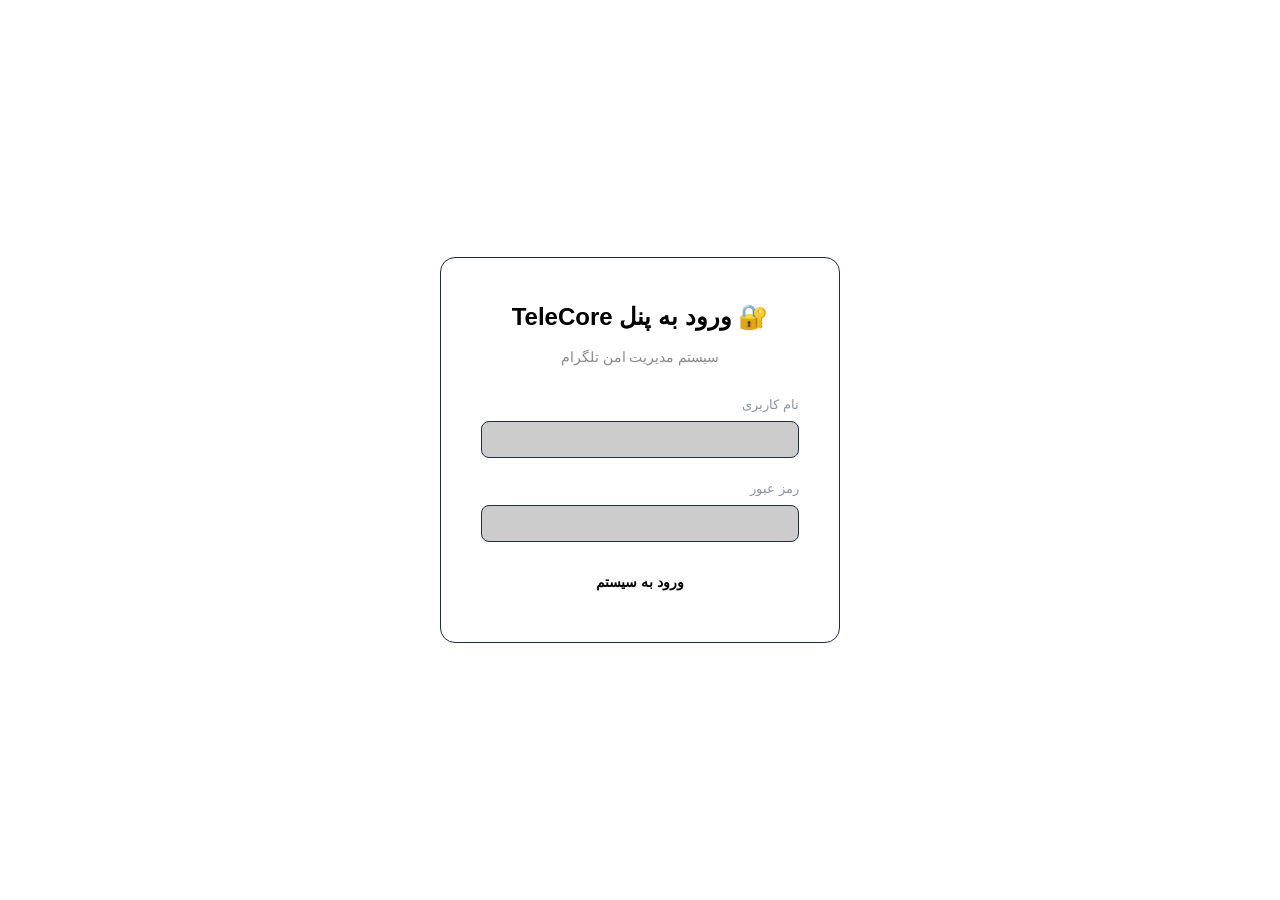
<file: login.html>
<!DOCTYPE html>
<html lang="fa" dir="rtl">
<head>
  <meta charset="UTF-8">
  <title>TeleCore - Login</title>
  <link rel="stylesheet" href="style.css">
  <style>
    body { display: flex; justify-content: center; align-items: center; height: 100vh; background: var(--bg-color); color: var(--text-color); font-family: Tahoma, sans-serif; }
    .login-box { background: var(--card-bg); padding: 40px; border-radius: 15px; border: 1px solid var(--border-color); width: 400px; text-align: center; }
    h2 { margin-bottom: 10px; color: var(--cyan); }
    .form-group { margin-bottom: 20px; text-align: right; }
    label { display: block; margin-bottom: 8px; font-size: 0.9rem; }
    input { width: 100%; padding: 10px; box-sizing: border-box; background: rgba(0,0,0,0.2); border: 1px solid var(--border-color); color: var(--text-color); border-radius: 8px; }
    .btn { width: 100%; padding: 12px; background: var(--cyan); color: #000; border: none; border-radius: 8px; font-weight: bold; cursor: pointer; }
    .btn:hover { opacity: 0.9; }
  </style>
</head>
<body class="theme-cyberpunk">
  <div class="login-box">
    <h2>🔐 ورود به پنل TeleCore</h2>
    <p style="font-size: 0.85rem; color: #888; margin-bottom: 25px;">سیستم مدیریت امن تلگرام</p>
    <form id="login-form">
      <div class="form-group">
        <label>نام کاربری</label>
        <input type="text" id="username" required>
      </div>
      <div class="form-group">
        <label>رمز عبور</label>
        <input type="password" id="password" required>
      </div>
      <button type="submit" class="btn">ورود به سیستم</button>
    </form>
    <div id="error-msg" style="color: #ff4d4d; margin-top: 15px; font-size: 0.85rem; display: none;">نام کاربری یا رمز اشتباه است.</div>
  </div>
  <script>
    document.getElementById('login-form').addEventListener('submit', async (e) => {
      e.preventDefault();
      const u = document.getElementById('username').value;
      const p = document.getElementById('password').value;
      const res = await fetch('/api/auth/login', {
        method: 'POST',
        headers: { 'Content-Type': 'application/json' },
        body: JSON.stringify({ username: u, password: p })
      });
      if (res.ok) {
        window.location.href = '/';
      } else {
        document.getElementById('error-msg').style.display = 'block';
      }
    });
  </script>
</body>
</html>
</file>
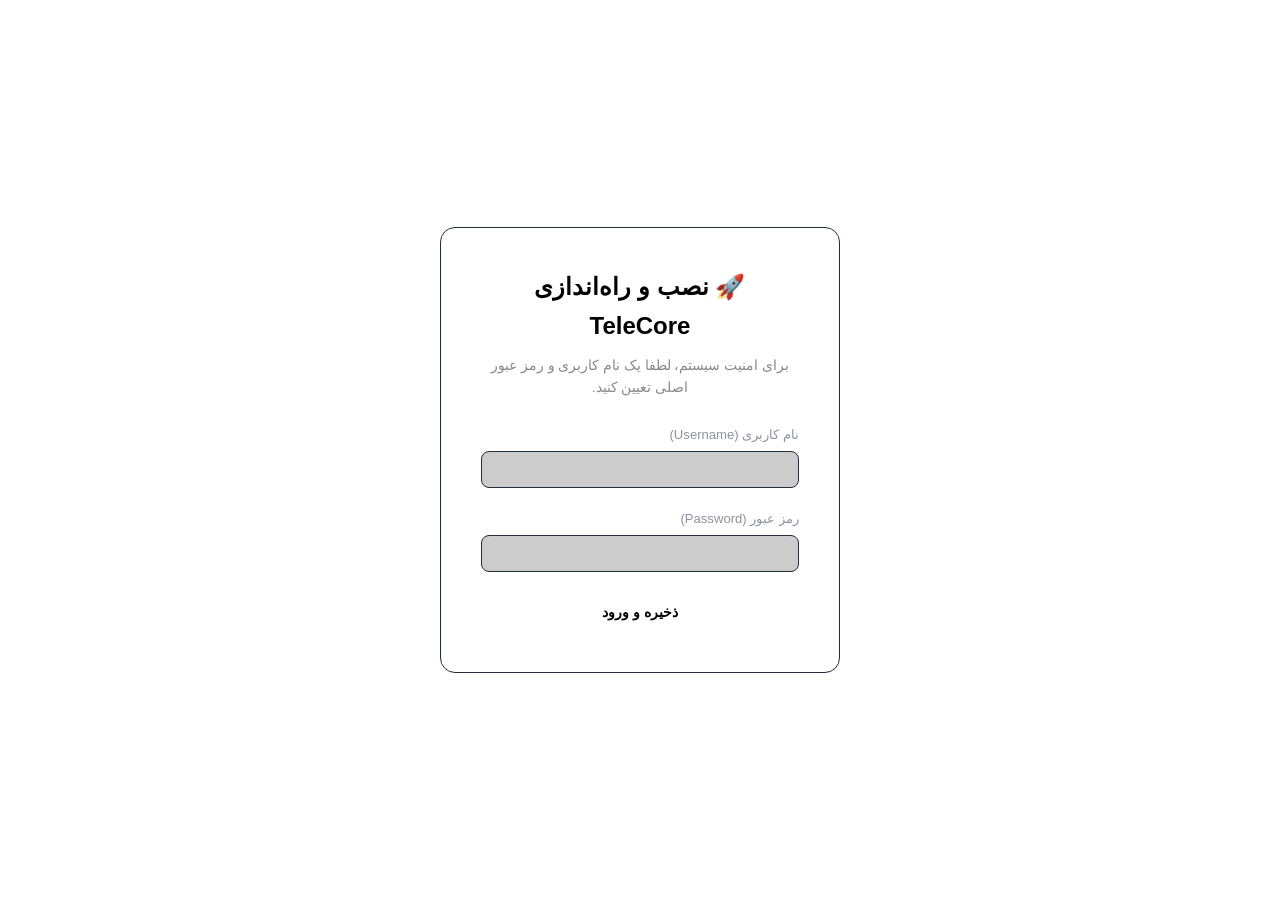
<file: setup.html>
<!DOCTYPE html>
<html lang="fa" dir="rtl">
<head>
  <meta charset="UTF-8">
  <title>TeleCore - Setup Admin</title>
  <link rel="stylesheet" href="style.css">
  <style>
    body { display: flex; justify-content: center; align-items: center; height: 100vh; background: var(--bg-color); color: var(--text-color); font-family: Tahoma, sans-serif; }
    .setup-box { background: var(--card-bg); padding: 40px; border-radius: 15px; border: 1px solid var(--border-color); width: 400px; text-align: center; }
    h2 { margin-bottom: 10px; color: var(--cyan); }
    .form-group { margin-bottom: 20px; text-align: right; }
    label { display: block; margin-bottom: 8px; font-size: 0.9rem; }
    input { width: 100%; padding: 10px; box-sizing: border-box; background: rgba(0,0,0,0.2); border: 1px solid var(--border-color); color: var(--text-color); border-radius: 8px; }
    .btn { width: 100%; padding: 12px; background: var(--cyan); color: #000; border: none; border-radius: 8px; font-weight: bold; cursor: pointer; }
    .btn:hover { opacity: 0.9; }
  </style>
</head>
<body class="theme-cyberpunk">
  <div class="setup-box">
    <h2>🚀 نصب و راه‌اندازی TeleCore</h2>
    <p style="font-size: 0.85rem; color: #888; margin-bottom: 25px;">برای امنیت سیستم، لطفا یک نام کاربری و رمز عبور اصلی تعیین کنید.</p>
    <form id="setup-form">
      <div class="form-group">
        <label>نام کاربری (Username)</label>
        <input type="text" id="username" required>
      </div>
      <div class="form-group">
        <label>رمز عبور (Password)</label>
        <input type="password" id="password" required>
      </div>
      <button type="submit" class="btn">ذخیره و ورود</button>
    </form>
    <div id="error-msg" style="color: #ff4d4d; margin-top: 15px; font-size: 0.85rem; display: none;"></div>
  </div>
  <script>
    document.getElementById('setup-form').addEventListener('submit', async (e) => {
      e.preventDefault();
      const u = document.getElementById('username').value;
      const p = document.getElementById('password').value;
      const res = await fetch('/api/auth/setup', {
        method: 'POST',
        headers: { 'Content-Type': 'application/json' },
        body: JSON.stringify({ username: u, password: p })
      });
      if (res.ok) {
        window.location.href = '/';
      } else {
        const err = document.getElementById('error-msg');
        err.textContent = "خطا در تنظیم اطلاعات.";
        err.style.display = 'block';
      }
    });
  </script>
</body>
</html>
</file>
<file: style.css>
/* ==========================================================
   TeleCore Dashboard - Multi-Theme & Cyberpunk Stylesheet
   Themes: Cyberpunk Dark, Warm Cream, Crisp Light
   ========================================================== */

:root {
  --font-main: 'Vazirmatn', -apple-system, BlinkMacSystemFont, 'Segoe UI', Roboto, sans-serif;
  --font-mono: 'JetBrains Mono', 'Fira Code', monospace;
  --transition-speed: 0.25s;
  --radius-sm: 6px;
  --radius-md: 10px;
  --radius-lg: 16px;
}

/* ================= THEME 1: CYBERPUNK (DARK & NEON) ================= */
body.theme-cyberpunk {
  --bg-app: #08090d;
  --bg-surface: #0f1118;
  --bg-surface-elevated: #161922;
  --bg-card: rgba(18, 22, 33, 0.85);
  --border-color: #242b3d;
  --border-glow: rgba(0, 240, 255, 0.4);
  
  --text-main: #e6edf3;
  --text-muted: #8b949e;
  
  --accent-cyan: #00f0ff;
  --accent-pink: #ff007f;
  --accent-green: #00ff88;
  --accent-amber: #ffaa00;
  --accent-purple: #9d4edd;
  
  --badge-bg: rgba(0, 240, 255, 0.12);
  --card-shadow: 0 8px 32px rgba(0, 0, 0, 0.6), inset 0 1px 0 rgba(255, 255, 255, 0.05);
  --glow-filter: drop-shadow(0 0 12px rgba(0, 240, 255, 0.35));
}

/* ================= THEME 2: WARM CREAM ================= */
body.theme-cream {
  --bg-app: #f7f3e9;
  --bg-surface: #efe9dc;
  --bg-surface-elevated: #e6dfcf;
  --bg-card: #fbf9f4;
  --border-color: #d8cfbe;
  --border-glow: rgba(189, 114, 57, 0.4);
  
  --text-main: #2d261e;
  --text-muted: #796e62;
  
  --accent-cyan: #a85832;
  --accent-pink: #9e3d4f;
  --accent-green: #3d7950;
  --accent-amber: #b87333;
  --accent-purple: #6d497c;
  
  --badge-bg: rgba(168, 88, 50, 0.12);
  --card-shadow: 0 4px 20px rgba(78, 64, 48, 0.08);
  --glow-filter: none;
}

/* ================= THEME 3: CRISP LIGHT ================= */
body.theme-light {
  --bg-app: #f4f6fa;
  --bg-surface: #ffffff;
  --bg-surface-elevated: #f0f3f8;
  --bg-card: #ffffff;
  --border-color: #e2e8f0;
  --border-glow: rgba(37, 99, 235, 0.3);
  
  --text-main: #0f172a;
  --text-muted: #64748b;
  
  --accent-cyan: #2563eb;
  --accent-pink: #e11d48;
  --accent-green: #10b981;
  --accent-amber: #f59e0b;
  --accent-purple: #7c3aed;
  
  --badge-bg: rgba(37, 99, 235, 0.08);
  --card-shadow: 0 4px 16px rgba(15, 23, 42, 0.06);
  --glow-filter: none;
}

/* ================= GLOBAL RESET & BASE ================= */
* {
  box-sizing: border-box;
  margin: 0;
  padding: 0;
}

body {
  font-family: var(--font-main);
  background-color: var(--bg-app);
  color: var(--text-main);
  min-height: 100vh;
  display: flex;
  flex-direction: column;
  transition: background-color var(--transition-speed), color var(--transition-speed);
  line-height: 1.6;
}

.mono-font {
  font-family: var(--font-mono);
  direction: ltr;
  display: inline-block;
}

.mono-code {
  font-family: var(--font-mono);
  background: var(--bg-surface-elevated);
  padding: 2px 6px;
  border-radius: 4px;
  color: var(--accent-cyan);
  font-size: 0.85em;
  border: 1px solid var(--border-color);
}

/* ================= TOP NAVIGATION HUD ================= */
.top-nav {
  height: 68px;
  background-color: var(--bg-surface);
  border-bottom: 1px solid var(--border-color);
  display: flex;
  align-items: center;
  justify-content: space-between;
  padding: 0 24px;
  position: sticky;
  top: 0;
  z-index: 100;
  box-shadow: 0 2px 10px rgba(0, 0, 0, 0.15);
}

.nav-brand {
  display: flex;
  align-items: center;
  gap: 18px;
}

.cyber-logo {
  display: flex;
  align-items: center;
  gap: 8px;
}

.glitch-text {
  font-family: var(--font-mono);
  font-weight: 800;
  font-size: 1.25rem;
  letter-spacing: 1.5px;
  color: var(--accent-cyan);
  text-shadow: 0 0 10px rgba(0, 240, 255, 0.5);
}

.badge-version {
  font-size: 0.7rem;
  background: var(--badge-bg);
  color: var(--accent-pink);
  border: 1px solid var(--border-color);
  padding: 2px 6px;
  border-radius: var(--radius-sm);
  font-family: var(--font-mono);
}

.railway-badge {
  display: flex;
  align-items: center;
  gap: 8px;
  background: var(--bg-card);
  padding: 6px 14px;
  border-radius: 30px;
  border: 1px solid var(--border-color);
  font-size: 0.78rem;
}

.status-dot {
  width: 8px;
  height: 8px;
  border-radius: 50%;
  background-color: var(--accent-green);
}

.status-dot.pulse {
  box-shadow: 0 0 0 0 rgba(0, 255, 136, 0.7);
  animation: pulse-ring 1.8s infinite cubic-bezier(0.66, 0, 0, 1);
}

@keyframes pulse-ring {
  to {
    box-shadow: 0 0 0 10px rgba(0, 255, 136, 0);
  }
}

.nav-controls {
  display: flex;
  align-items: center;
  gap: 16px;
}

.time-widget {
  text-align: left;
  border-left: 1px solid var(--border-color);
  padding-left: 16px;
  margin-left: 4px;
}

.live-clock {
  font-size: 1.05rem;
  font-weight: 700;
  color: var(--accent-cyan);
  line-height: 1.2;
}

.live-date {
  font-size: 0.72rem;
  color: var(--text-muted);
}

.cyber-select {
  background: var(--bg-surface-elevated);
  border: 1px solid var(--border-color);
  color: var(--text-main);
  padding: 6px 10px;
  border-radius: var(--radius-sm);
  font-family: var(--font-main);
  font-size: 0.82rem;
  cursor: pointer;
  outline: none;
}

.theme-picker {
  display: flex;
  background: var(--bg-surface-elevated);
  border: 1px solid var(--border-color);
  border-radius: 30px;
  padding: 3px;
  gap: 2px;
}

.theme-btn {
  display: flex;
  align-items: center;
  gap: 6px;
  border: none;
  background: transparent;
  color: var(--text-muted);
  padding: 5px 12px;
  border-radius: 20px;
  font-size: 0.75rem;
  font-family: var(--font-main);
  cursor: pointer;
  transition: all 0.2s ease;
}

.theme-btn.active {
  background: var(--bg-card);
  color: var(--text-main);
  box-shadow: 0 2px 8px rgba(0, 0, 0, 0.15);
  font-weight: 600;
}

.theme-swatch {
  width: 10px;
  height: 10px;
  border-radius: 50%;
}
.cyberpunk-swatch { background: #00f0ff; box-shadow: 0 0 6px #00f0ff; }
.cream-swatch { background: #a85832; }
.light-swatch { background: #2563eb; }

/* ================= APP LAYOUT ================= */
.app-layout {
  display: flex;
  flex: 1;
}

/* ================= SIDEBAR NAVIGATION ================= */
.sidebar {
  width: 270px;
  background-color: var(--bg-surface);
  border-left: 1px solid var(--border-color);
  display: flex;
  flex-direction: column;
  justify-content: space-between;
  padding: 16px 12px;
}

.hud-label {
  font-size: 0.68rem;
  color: var(--text-muted);
  text-transform: uppercase;
  letter-spacing: 1px;
  padding: 0 12px 10px 12px;
  display: block;
  font-family: var(--font-mono);
}

.sidebar-nav {
  display: flex;
  flex-direction: column;
  gap: 6px;
}

.nav-tab {
  display: flex;
  align-items: center;
  gap: 12px;
  width: 100%;
  padding: 11px 14px;
  border: 1px solid transparent;
  background: transparent;
  color: var(--text-muted);
  font-family: var(--font-main);
  font-size: 0.88rem;
  font-weight: 500;
  text-align: right;
  border-radius: var(--radius-md);
  cursor: pointer;
  transition: all var(--transition-speed);
  position: relative;
}

.nav-tab:hover {
  background: var(--bg-surface-elevated);
  color: var(--text-main);
}

.nav-tab.active {
  background: var(--bg-card);
  color: var(--accent-cyan);
  border-color: var(--border-color);
  box-shadow: var(--card-shadow);
  font-weight: 700;
}

.nav-tab.active .tab-indicator {
  position: absolute;
  left: 0;
  top: 15%;
  height: 70%;
  width: 3px;
  background-color: var(--accent-cyan);
  border-radius: 4px;
  box-shadow: 0 0 8px var(--accent-cyan);
}

.badge-count {
  margin-right: auto;
  background: var(--badge-bg);
  color: var(--accent-cyan);
  font-family: var(--font-mono);
  font-size: 0.72rem;
  padding: 2px 8px;
  border-radius: 20px;
  border: 1px solid var(--border-color);
}

.mini-health-card {
  background: var(--bg-surface-elevated);
  padding: 14px;
  border-radius: var(--radius-md);
  border: 1px solid var(--border-color);
}

.mini-header {
  display: flex;
  justify-content: space-between;
  font-size: 0.78rem;
  margin-bottom: 8px;
}

.progress-bar-bg {
  height: 6px;
  background: var(--bg-app);
  border-radius: 4px;
  overflow: hidden;
  border: 1px solid var(--border-color);
}

.progress-bar-fill {
  height: 100%;
  background: linear-gradient(90deg, var(--accent-cyan), var(--accent-green));
  transition: width 0.4s ease;
}

/* ================= MAIN CONTENT ================= */
.main-content {
  flex: 1;
  padding: 28px 36px;
  overflow-y: auto;
  max-width: 1440px;
}

.content-panel {
  display: none;
  animation: fadeIn 0.3s ease;
}

.content-panel.active {
  display: block;
}

@keyframes fadeIn {
  from { opacity: 0; transform: translateY(6px); }
  to { opacity: 1; transform: translateY(0); }
}

.panel-header {
  display: flex;
  justify-content: space-between;
  align-items: center;
  margin-bottom: 24px;
}

.panel-title {
  font-size: 1.5rem;
  font-weight: 800;
  letter-spacing: -0.5px;
}

.panel-desc {
  color: var(--text-muted);
  font-size: 0.88rem;
  margin-top: 4px;
}

/* ================= CARDS & METRICS ================= */
.stats-grid {
  display: grid;
  grid-template-columns: repeat(auto-fit, minmax(240px, 1fr));
  gap: 18px;
  margin-bottom: 24px;
}

.stat-card {
  background: var(--bg-card);
  border: 1px solid var(--border-color);
  border-radius: var(--radius-lg);
  padding: 20px;
  display: flex;
  align-items: center;
  gap: 16px;
  box-shadow: var(--card-shadow);
  transition: transform 0.2s, border-color 0.2s;
}

.stat-card:hover {
  transform: translateY(-2px);
  border-color: var(--border-glow);
}

.stat-icon-wrap {
  width: 52px;
  height: 52px;
  border-radius: var(--radius-md);
  display: flex;
  align-items: center;
  justify-content: center;
  font-size: 1.6rem;
  background: var(--bg-surface-elevated);
  border: 1px solid var(--border-color);
}

.bg-cyan-glow { color: var(--accent-cyan); }
.bg-pink-glow { color: var(--accent-pink); }
.bg-amber-glow { color: var(--accent-amber); }
.bg-purple-glow { color: var(--accent-purple); }

.stat-label {
  font-size: 0.8rem;
  color: var(--text-muted);
  display: block;
}

.stat-value {
  font-size: 1.6rem;
  font-weight: 800;
  color: var(--text-main);
  line-height: 1.2;
}

.stat-sub {
  font-size: 0.72rem;
  display: block;
  margin-top: 2px;
}

.text-green { color: var(--accent-green); }
.text-cyan { color: var(--accent-cyan); }
.text-pink { color: var(--accent-pink); }
.text-amber { color: var(--accent-amber); }
.text-muted { color: var(--text-muted); }

/* ================= CYBER CARD ================= */
.cyber-card {
  background: var(--bg-card);
  border: 1px solid var(--border-color);
  border-radius: var(--radius-lg);
  padding: 24px;
  box-shadow: var(--card-shadow);
}

.card-header-flex {
  display: flex;
  justify-content: space-between;
  align-items: center;
  margin-bottom: 16px;
}

.flex-title {
  display: flex;
  align-items: center;
  gap: 8px;
}

.terminal-prefix {
  font-family: var(--font-mono);
  color: var(--accent-cyan);
  font-weight: 800;
}

/* ================= TERMINAL VIEWPORT ================= */
.terminal-actions {
  display: flex;
  align-items: center;
  gap: 8px;
}

.terminal-dot {
  width: 10px;
  height: 10px;
  border-radius: 50%;
}
.terminal-dot.green { background: #00ff88; }
.terminal-dot.yellow { background: #ffaa00; }
.terminal-dot.red { background: #ff4d4f; }

.terminal-viewport {
  background: #040507;
  border: 1px solid var(--border-color);
  border-radius: var(--radius-md);
  padding: 16px;
  font-family: var(--font-mono);
  font-size: 0.82rem;
  height: 240px;
  overflow-y: auto;
  display: flex;
  flex-direction: column;
  gap: 6px;
  color: #c9d1d9;
}

.terminal-line {
  display: flex;
  gap: 12px;
  line-height: 1.5;
}

.log-time { color: #58a6ff; flex-shrink: 0; }
.log-tag { padding: 1px 6px; border-radius: 3px; font-size: 0.72rem; }
.log-tag.info { background: rgba(0, 240, 255, 0.2); color: #00f0ff; }
.log-tag.success { background: rgba(0, 255, 136, 0.2); color: #00ff88; }
.log-tag.action { background: rgba(255, 0, 127, 0.2); color: #ff007f; }

/* ================= ACCOUNTS GRID & CARDS ================= */
.accounts-grid {
  display: grid;
  grid-template-columns: repeat(auto-fill, minmax(280px, 1fr));
  gap: 18px;
}

.account-card {
  background: var(--bg-card);
  border: 1px solid var(--border-color);
  border-radius: var(--radius-lg);
  padding: 18px;
  display: flex;
  flex-direction: column;
  gap: 14px;
  transition: all 0.2s;
  box-shadow: var(--card-shadow);
}

.account-card:hover {
  border-color: var(--border-glow);
}

.acc-card-top {
  display: flex;
  align-items: center;
  gap: 14px;
}

.acc-avatar {
  width: 48px;
  height: 48px;
  border-radius: 50%;
  background: var(--bg-surface-elevated);
  border: 2px solid var(--accent-cyan);
  display: flex;
  align-items: center;
  justify-content: center;
  font-size: 1.25rem;
}

.acc-details h4 {
  font-size: 0.95rem;
  font-weight: 700;
}

.acc-details p {
  font-size: 0.78rem;
  color: var(--text-muted);
}

.acc-badges {
  display: flex;
  gap: 6px;
  flex-wrap: wrap;
}

.acc-actions {
  display: flex;
  gap: 8px;
  margin-top: auto;
}

.acc-actions .btn {
  flex: 1;
}

/* ================= TABLES ================= */
.table-responsive {
  overflow-x: auto;
}

.cyber-table {
  width: 100%;
  border-collapse: collapse;
  font-size: 0.88rem;
}

.cyber-table th {
  text-align: right;
  padding: 12px 16px;
  background: var(--bg-surface-elevated);
  color: var(--text-muted);
  font-weight: 600;
  border-bottom: 1px solid var(--border-color);
}

.cyber-table td {
  padding: 14px 16px;
  border-bottom: 1px solid var(--border-color);
  vertical-align: middle;
}

.otp-code-highlight {
  font-family: var(--font-mono);
  font-size: 1.15rem;
  font-weight: 800;
  letter-spacing: 2px;
  color: var(--accent-cyan);
  background: var(--bg-surface-elevated);
  padding: 4px 10px;
  border-radius: var(--radius-sm);
  border: 1px dashed var(--border-glow);
}

/* ================= BUTTONS & FORMS ================= */
.btn {
  display: inline-flex;
  align-items: center;
  justify-content: center;
  gap: 8px;
  padding: 9px 18px;
  border-radius: var(--radius-md);
  font-family: var(--font-main);
  font-size: 0.85rem;
  font-weight: 600;
  cursor: pointer;
  border: 1px solid transparent;
  transition: all 0.2s;
  text-decoration: none;
}

.btn-primary {
  background: linear-gradient(135deg, var(--accent-cyan), #0099ff);
  color: #000;
  font-weight: 700;
}
body.theme-cream .btn-primary {
  background: linear-gradient(135deg, var(--accent-cyan), #8b3e1f);
  color: #fff;
}
body.theme-light .btn-primary {
  background: linear-gradient(135deg, var(--accent-cyan), #1d4ed8);
  color: #fff;
}

.btn-primary:hover {
  filter: brightness(1.1);
  transform: translateY(-1px);
}

.btn-outline {
  background: transparent;
  border-color: var(--border-color);
  color: var(--text-main);
}

.btn-outline:hover {
  background: var(--bg-surface-elevated);
  border-color: var(--accent-cyan);
}

.btn-ghost {
  background: transparent;
  color: var(--text-muted);
}
.btn-ghost:hover {
  color: var(--text-main);
}

.btn-sm {
  padding: 5px 10px;
  font-size: 0.78rem;
}

.w-full { width: 100%; }

.cyber-input {
  width: 100%;
  background: var(--bg-surface-elevated);
  border: 1px solid var(--border-color);
  border-radius: var(--radius-md);
  padding: 10px 14px;
  color: var(--text-main);
  font-family: var(--font-main);
  font-size: 0.88rem;
  outline: none;
  transition: border-color 0.2s;
}

.cyber-input:focus {
  border-color: var(--accent-cyan);
  box-shadow: 0 0 0 2px var(--badge-bg);
}

.form-group {
  margin-bottom: 16px;
}

.form-group label {
  display: block;
  font-size: 0.82rem;
  color: var(--text-muted);
  margin-bottom: 6px;
  font-weight: 500;
}

.reaction-selector {
  display: flex;
  gap: 12px;
}

.reaction-selector label {
  background: var(--bg-surface-elevated);
  border: 1px solid var(--border-color);
  padding: 8px 14px;
  border-radius: var(--radius-md);
  cursor: pointer;
  font-size: 1.1rem;
  display: flex;
  align-items: center;
  gap: 6px;
}

.cyber-slider {
  flex: 1;
  accent-color: var(--accent-cyan);
}

/* ================= GRIDS & UTILS ================= */
.grid-2-cols {
  display: grid;
  grid-template-columns: 1fr 1fr;
  gap: 20px;
}

.grid-3-cols {
  display: grid;
  grid-template-columns: repeat(auto-fit, minmax(300px, 1fr));
  gap: 20px;
}

.mt-2 { margin-top: 8px; }
.mt-3 { margin-top: 12px; }
.mt-4 { margin-top: 16px; }
.mt-6 { margin-top: 24px; }
.flex-gap { display: flex; gap: 10px; }
.items-center { align-items: center; }
.flex-between { display: flex; justify-content: space-between; align-items: center; }

.badge-status {
  padding: 4px 10px;
  border-radius: 20px;
  font-size: 0.72rem;
  font-weight: 600;
}
.badge-status.online { background: rgba(0, 255, 136, 0.15); color: var(--accent-green); }
.badge-status.idle { background: rgba(0, 240, 255, 0.15); color: var(--accent-cyan); }

/* ================= CHAT VIEWPORT ================= */
.chat-manager-layout {
  display: grid;
  grid-template-columns: 300px 1fr;
  gap: 20px;
  height: 520px;
}

.chat-thread-list {
  display: flex;
  flex-direction: column;
  gap: 6px;
  overflow-y: auto;
  max-height: 400px;
}

.chat-thread-item {
  display: flex;
  align-items: center;
  gap: 10px;
  padding: 10px 12px;
  border-radius: var(--radius-md);
  cursor: pointer;
  background: var(--bg-surface-elevated);
  border: 1px solid transparent;
  transition: 0.2s;
}

.chat-thread-item.active, .chat-thread-item:hover {
  border-color: var(--accent-cyan);
  background: var(--bg-card);
}

.chat-window {
  display: flex;
  flex-direction: column;
  height: 100%;
}

.chat-window-header {
  padding-bottom: 12px;
  border-bottom: 1px solid var(--border-color);
  margin-bottom: 12px;
}

.chat-messages {
  flex: 1;
  overflow-y: auto;
  display: flex;
  flex-direction: column;
  gap: 12px;
  padding: 8px;
}

.chat-msg {
  max-width: 75%;
  padding: 10px 14px;
  border-radius: var(--radius-md);
  font-size: 0.88rem;
  line-height: 1.5;
}

.chat-msg.incoming {
  align-self: flex-start;
  background: var(--bg-surface-elevated);
  border: 1px solid var(--border-color);
}

.chat-msg.outgoing {
  align-self: flex-end;
  background: var(--accent-cyan);
  color: #000;
  font-weight: 500;
}
body.theme-cream .chat-msg.outgoing { color: #fff; }
body.theme-light .chat-msg.outgoing { color: #fff; }

.chat-input-bar {
  display: flex;
  gap: 10px;
  margin-top: 12px;
}

/* ================= MODAL ================= */
.modal-backdrop {
  position: fixed;
  inset: 0;
  background: rgba(0, 0, 0, 0.75);
  backdrop-filter: blur(4px);
  display: none;
  align-items: center;
  justify-content: center;
  z-index: 1000;
}

.modal-backdrop.open {
  display: flex;
}

.modal-dialog {
  width: 100%;
  max-width: 460px;
  background: var(--bg-surface);
}

.modal-header {
  display: flex;
  justify-content: space-between;
  align-items: center;
  border-bottom: 1px solid var(--border-color);
  padding-bottom: 12px;
  margin-bottom: 16px;
}

.modal-close {
  background: none;
  border: none;
  color: var(--text-muted);
  font-size: 1.5rem;
  cursor: pointer;
}

.visually-hidden {
  position: absolute;
  width: 1px;
  height: 1px;
  padding: 0;
  margin: -1px;
  overflow: hidden;
  clip: rect(0, 0, 0, 0);
  border: 0;
}

/* Responsive */
@media (max-width: 960px) {
  .app-layout { flex-direction: column; }
  .sidebar { width: 100%; border-left: none; border-bottom: 1px solid var(--border-color); }
  .grid-2-cols { grid-template-columns: 1fr; }
  .chat-manager-layout { grid-template-columns: 1fr; height: auto; }
  .dashboard-activity-grid { grid-template-columns: 1fr !important; }
}

/* ================= RECENT EVENTS & UPCOMING ACTIONS (SCREENSHOT MATCH) ================= */
.dashboard-activity-grid {
  display: grid;
  grid-template-columns: 1.15fr 0.85fr;
  gap: 20px;
  margin-bottom: 24px;
}

.cyber-activity-card {
  background: var(--bg-card);
  border: 1px solid var(--border-color);
  border-radius: 20px;
  padding: 24px;
  box-shadow: var(--card-shadow);
  display: flex;
  flex-direction: column;
}

body.theme-cyberpunk .cyber-activity-card {
  background: #0f111e;
  border-color: #1e2238;
}

body.theme-cream .cyber-activity-card {
  background: #fbf9f4;
  border-color: #ded5c3;
}

body.theme-light .cyber-activity-card {
  background: #ffffff;
  border-color: #e2e8f0;
  box-shadow: 0 4px 18px rgba(0, 0, 0, 0.04);
}

.activity-card-header {
  display: flex;
  justify-content: space-between;
  align-items: flex-start;
  margin-bottom: 18px;
}

.activity-card-title {
  font-size: 1.15rem;
  font-weight: 800;
  display: inline-block;
  position: relative;
  letter-spacing: -0.3px;
}

body.theme-cyberpunk .activity-card-title {
  color: #f0f4fc;
}

.activity-card-title::after {
  content: '';
  position: absolute;
  bottom: -4px;
  right: 0;
  width: 48px;
  height: 3px;
  border-radius: 2px;
  background: linear-gradient(90deg, var(--accent-pink), var(--accent-cyan));
}

.activity-card-subtitle {
  font-size: 0.78rem;
  color: var(--text-muted);
  margin-top: 8px;
}

.activity-card-link {
  background: none;
  border: none;
  color: var(--accent-cyan);
  font-family: var(--font-main);
  font-size: 0.82rem;
  font-weight: 600;
  cursor: pointer;
  display: flex;
  align-items: center;
  gap: 6px;
  transition: opacity 0.2s;
  padding: 4px 8px;
  border-radius: 6px;
}

.activity-card-link:hover {
  opacity: 0.8;
  background: var(--bg-surface-elevated);
}

/* Event Items (رویدادهای اخیر) */
.event-items-list {
  display: flex;
  flex-direction: column;
}

.event-row {
  display: flex;
  justify-content: space-between;
  align-items: center;
  padding: 13px 4px;
  border-bottom: 1px solid var(--border-color);
  transition: background 0.15s;
}

body.theme-cyberpunk .event-row {
  border-bottom-color: rgba(255, 255, 255, 0.05);
}

.event-row:last-child {
  border-bottom: none;
}

.event-main {
  display: flex;
  align-items: center;
  gap: 14px;
}

.event-dot {
  width: 8px;
  height: 8px;
  border-radius: 50%;
  flex-shrink: 0;
}

.dot-cyan {
  background-color: #00f0ff;
  box-shadow: 0 0 8px rgba(0, 240, 255, 0.8);
}

.dot-orange {
  background-color: #ff7b00;
  box-shadow: 0 0 8px rgba(255, 123, 0, 0.8);
}

.event-title {
  font-size: 0.86rem;
  font-weight: 600;
  color: var(--text-main);
  line-height: 1.4;
}

.event-meta {
  font-size: 0.73rem;
  color: var(--text-muted);
  margin-top: 3px;
}

.event-send-icon {
  width: 34px;
  height: 34px;
  border-radius: 50%;
  display: flex;
  align-items: center;
  justify-content: center;
  flex-shrink: 0;
  transition: transform 0.2s;
}

.event-send-icon:hover {
  transform: scale(1.08);
}

.icon-cyan {
  background: rgba(0, 240, 255, 0.1);
  border: 1px solid rgba(0, 240, 255, 0.3);
  color: #00f0ff;
}

body.theme-cyberpunk .icon-cyan {
  background: #151a2e;
  border-color: #263159;
  color: #7b96ec;
}

.icon-white {
  background: #ffffff;
  border: 1px solid #ffd8be;
  color: #ff6a3d;
  box-shadow: 0 2px 8px rgba(0, 0, 0, 0.12);
}

body.theme-cyberpunk .icon-white {
  background: #fff8f0;
  color: #ff6a3d;
}

/* Upcoming Actions (اقدام‌های بعدی) */
.upcoming-items-list {
  display: flex;
  flex-direction: column;
  gap: 12px;
}

.upcoming-box {
  display: flex;
  justify-content: space-between;
  align-items: center;
  border-radius: 14px;
  padding: 14px 18px;
  background: var(--bg-surface-elevated);
  border: 1px solid var(--border-color);
  transition: transform 0.2s, border-color 0.2s;
}

body.theme-cyberpunk .upcoming-box {
  background: #141727;
  border-color: #21263f;
}

body.theme-cream .upcoming-box {
  background: #f2ece0;
  border-color: #ded5c3;
}

body.theme-light .upcoming-box {
  background: #f8fafc;
  border-color: #e2e8f0;
}

.upcoming-box:hover {
  transform: translateY(-1px);
  border-color: var(--accent-cyan);
}

.upcoming-right {
  display: flex;
  align-items: center;
  gap: 14px;
}

.upcoming-clock {
  width: 32px;
  height: 32px;
  border-radius: 50%;
  border: 1.5px solid var(--accent-cyan);
  color: var(--accent-cyan);
  display: flex;
  align-items: center;
  justify-content: center;
  flex-shrink: 0;
}

.upcoming-name {
  font-size: 0.9rem;
  font-weight: 700;
  color: var(--text-main);
}

.upcoming-meta {
  font-size: 0.73rem;
  color: var(--text-muted);
  margin-top: 3px;
  font-family: var(--font-mono);
}

.badge-queue {
  background: rgba(0, 240, 255, 0.12);
  color: var(--accent-cyan);
  border: 1px solid rgba(0, 240, 255, 0.25);
  border-radius: 16px;
  padding: 4px 12px;
  font-size: 0.74rem;
  font-weight: 600;
  display: inline-block;
}

body.theme-cream .badge-queue {
  background: rgba(168, 88, 50, 0.12);
  color: #a85832;
  border-color: rgba(168, 88, 50, 0.3);
}

body.theme-light .badge-queue {
  background: rgba(37, 99, 235, 0.08);
  color: #2563eb;
  border-color: rgba(37, 99, 235, 0.2);
}

/* ================= ACCOUNT FILTERS, METRICS & ENHANCEMENTS ================= */
.account-stats-bar {
  display: flex;
  gap: 12px;
  margin-bottom: 16px;
  flex-wrap: wrap;
}

.acc-stat-pill {
  display: inline-flex;
  align-items: center;
  gap: 8px;
  background: var(--bg-card);
  border: 1px solid var(--border-color);
  border-radius: 30px;
  padding: 6px 16px;
  cursor: pointer;
  font-size: 0.82rem;
  transition: all 0.2s;
  box-shadow: var(--card-shadow);
}

.acc-stat-pill:hover, .acc-stat-pill.active {
  border-color: var(--accent-cyan);
  background: var(--bg-surface-elevated);
  transform: translateY(-1px);
}

.stat-pill-count {
  font-weight: 800;
  padding: 2px 8px;
  border-radius: 12px;
  background: var(--badge-bg);
  color: var(--accent-cyan);
}

.filter-controls-box {
  padding: 16px 20px;
  margin-bottom: 16px;
}

.filter-row {
  display: flex;
  align-items: center;
  gap: 12px;
  flex-wrap: wrap;
}

.filter-label {
  font-size: 0.8rem;
  font-weight: 600;
  color: var(--text-muted);
  min-width: 140px;
}

.filter-chips-list {
  display: flex;
  gap: 8px;
  flex-wrap: wrap;
  align-items: center;
}

.filter-chip {
  background: var(--bg-surface-elevated);
  border: 1px solid var(--border-color);
  color: var(--text-muted);
  border-radius: 20px;
  padding: 4px 12px;
  font-size: 0.76rem;
  font-family: var(--font-main);
  cursor: pointer;
  transition: all 0.15s;
  display: inline-flex;
  align-items: center;
  gap: 4px;
}

.filter-chip:hover {
  color: var(--text-main);
  border-color: var(--accent-cyan);
}

.filter-chip.active {
  background: var(--accent-cyan);
  color: #000;
  border-color: var(--accent-cyan);
  font-weight: 700;
}
body.theme-cream .filter-chip.active, body.theme-light .filter-chip.active {
  color: #fff;
}

/* Smart Omnibox Search */
.search-omnibox-wrap {
  margin-bottom: 20px;
}

.search-omnibox {
  position: relative;
  display: flex;
  align-items: center;
}

.search-icon {
  position: absolute;
  right: 14px;
  font-size: 1.1rem;
  color: var(--text-muted);
  pointer-events: none;
}

.search-field {
  padding-right: 44px !important;
  padding-left: 40px !important;
  font-size: 0.9rem !important;
  height: 48px;
  border-radius: var(--radius-md);
  background: var(--bg-card);
  border: 1.5px solid var(--border-color);
}

.search-field:focus {
  border-color: var(--accent-cyan);
  box-shadow: 0 0 12px rgba(0, 240, 255, 0.25);
}

#btn-clear-smart-search {
  position: absolute;
  left: 10px;
  top: 50%;
  transform: translateY(-50%);
}

.search-meta-text {
  font-size: 0.74rem;
  color: var(--text-muted);
  margin-top: 6px;
  padding: 0 4px;
}

/* Account Card Enhancements */
.acc-meta-tags {
  display: flex;
  flex-wrap: wrap;
  gap: 6px;
  margin: 6px 0;
}

.tag-pill {
  font-size: 0.7rem;
  padding: 2px 8px;
  border-radius: 6px;
  background: var(--bg-surface-elevated);
  border: 1px solid var(--border-color);
  color: var(--text-main);
  display: inline-flex;
  align-items: center;
  gap: 4px;
}

.tag-category {
  background: rgba(157, 78, 221, 0.15);
  border-color: rgba(157, 78, 221, 0.35);
  color: var(--accent-purple);
  font-weight: 600;
}

.tag-category.spam {
  background: rgba(255, 77, 79, 0.15);
  border-color: rgba(255, 77, 79, 0.35);
  color: #ff4d4f;
}

.tag-userid {
  font-family: var(--font-mono);
  font-size: 0.68rem;
  color: var(--text-muted);
}

.account-card.disconnected {
  opacity: 0.65;
  border-style: dashed;
  filter: grayscale(0.4);
}

.account-card.disconnected .acc-avatar {
  border-color: #ff4d4f;
}

.btn-disconnect {
  background: rgba(255, 77, 79, 0.12);
  border-color: rgba(255, 77, 79, 0.3);
  color: #ff4d4f;
}

.btn-disconnect:hover {
  background: #ff4d4f;
  color: #fff;
}

.btn-reconnect {
  background: rgba(0, 255, 136, 0.12);
  border-color: rgba(0, 255, 136, 0.3);
  color: var(--accent-green);
}

.btn-reconnect:hover {
  background: var(--accent-green);
  color: #000;
}

/* ================= ACCORDION / COLLAPSIBLE ACCOUNT LIST ================= */
.accounts-accordion-list {
  display: flex;
  flex-direction: column;
  gap: 10px;
}

.acc-accordion-item {
  background: var(--bg-card);
  border: 1px solid var(--border-color);
  border-radius: var(--radius-md);
  overflow: hidden;
  transition: border-color 0.2s, box-shadow 0.2s, background 0.2s;
}

.acc-accordion-item:hover {
  border-color: rgba(0, 240, 255, 0.4);
}

.acc-accordion-item.open {
  border-color: var(--accent-cyan);
  box-shadow: 0 4px 20px rgba(0, 0, 0, 0.3);
}

.acc-accordion-item.disconnected {
  opacity: 0.7;
  border-style: dashed;
}

/* Compact Header (Always Visible) */
.acc-accordion-header {
  display: flex;
  align-items: center;
  justify-content: space-between;
  padding: 10px 16px;
  cursor: pointer;
  user-select: none;
  gap: 12px;
  transition: background 0.15s;
}

.acc-accordion-header:hover {
  background: var(--bg-surface-elevated);
}

.acc-header-main {
  display: flex;
  align-items: center;
  gap: 12px;
  flex-wrap: wrap;
  flex: 1;
}

.acc-mini-avatar {
  width: 34px;
  height: 34px;
  border-radius: 50%;
  background: var(--bg-surface-elevated);
  border: 1.5px solid var(--accent-cyan);
  display: flex;
  align-items: center;
  justify-content: center;
  font-size: 1rem;
  flex-shrink: 0;
}

.acc-accordion-item.disconnected .acc-mini-avatar {
  border-color: #ff4d4f;
}

.acc-title-group {
  display: flex;
  align-items: center;
  gap: 8px;
  min-width: 180px;
}

.acc-name-text {
  font-size: 0.88rem;
  font-weight: 700;
  color: var(--text-main);
}

.acc-username-text {
  font-size: 0.75rem;
  color: var(--accent-cyan);
  font-family: var(--font-mono);
}

.acc-header-tags {
  display: flex;
  align-items: center;
  gap: 6px;
  flex-wrap: wrap;
}

.acc-header-actions {
  display: flex;
  align-items: center;
  gap: 10px;
  flex-shrink: 0;
}

.acc-chevron {
  width: 24px;
  height: 24px;
  border-radius: 50%;
  display: flex;
  align-items: center;
  justify-content: center;
  color: var(--text-muted);
  transition: transform 0.25s ease, color 0.2s;
  font-size: 0.75rem;
}

.acc-accordion-item.open .acc-chevron {
  transform: rotate(180deg);
  color: var(--accent-cyan);
}

/* Collapsible Body (Details & Actions) */
.acc-accordion-body {
  display: none;
  padding: 16px 20px 18px 20px;
  border-top: 1px solid var(--border-color);
  background: var(--bg-surface);
  animation: slideDown 0.2s ease-out;
}

.acc-accordion-item.open .acc-accordion-body {
  display: block;
}

@keyframes slideDown {
  from { opacity: 0; transform: translateY(-4px); }
  to { opacity: 1; transform: translateY(0); }
}

.acc-details-grid {
  display: grid;
  grid-template-columns: repeat(auto-fit, minmax(200px, 1fr));
  gap: 12px;
  margin-bottom: 16px;
  font-size: 0.8rem;
}

.acc-detail-item {
  background: var(--bg-card);
  padding: 8px 12px;
  border-radius: var(--radius-sm);
  border: 1px solid var(--border-color);
  display: flex;
  justify-content: space-between;
  align-items: center;
}

.detail-lbl {
  color: var(--text-muted);
  font-size: 0.74rem;
}

.detail-val {
  font-weight: 600;
  color: var(--text-main);
}

.acc-body-actions {
  display: flex;
  gap: 8px;
  flex-wrap: wrap;
  padding-top: 10px;
  border-top: 1px dashed var(--border-color);
}

.btn-disconnect {
  background: rgba(255, 77, 79, 0.12) !important;
  color: #ff4d4f !important;
  border: 1px solid rgba(255, 77, 79, 0.4) !important;
}
.btn-disconnect:hover {
  background: #ff4d4f !important;
  color: #fff !important;
}

.btn-reconnect {
  background: rgba(0, 255, 136, 0.12) !important;
  color: #00ff88 !important;
  border: 1px solid rgba(0, 255, 136, 0.4) !important;
}
.btn-reconnect:hover {
  background: #00ff88 !important;
  color: #000 !important;
}

/* ================= TELEGRAM LOGIN HELPER MODAL ================= */
.login-step-card {
  background: var(--bg-surface-elevated);
  border: 1px solid var(--border-color);
  border-radius: var(--radius-md);
  padding: 16px;
}

.step-badge-pill {
  font-size: 0.78rem;
  font-weight: 700;
  color: var(--accent-cyan);
  background: var(--badge-bg);
  border: 1px solid var(--border-color);
  padding: 3px 10px;
  border-radius: 20px;
  display: inline-block;
}

.copy-input-group {
  display: flex;
  gap: 8px;
  align-items: center;
}

.otp-live-result-box {
  background: rgba(0, 240, 255, 0.06);
  border: 1.5px dashed var(--accent-cyan);
  border-radius: var(--radius-md);
  padding: 16px;
  text-align: center;
  animation: fadeIn 0.3s ease;
}

.otp-giant-code {
  font-size: 2.4rem;
  font-weight: 900;
  letter-spacing: 8px;
  color: var(--accent-cyan);
  text-shadow: 0 0 16px rgba(0, 240, 255, 0.6);
  margin: 6px 0;
}

/* ================= LTR / ENGLISH MODE OVERRIDES ================= */
html[dir="ltr"] body {
  text-align: left;
}

html[dir="ltr"] .sidebar {
  border-left: none;
  border-right: 1px solid var(--border-color);
}

html[dir="ltr"] .nav-tab {
  text-align: left;
}

html[dir="ltr"] .badge-count {
  margin-right: 0;
  margin-left: auto;
}

html[dir="ltr"] .time-widget {
  border-left: none;
  border-right: 1px solid var(--border-color);
  padding-left: 0;
  padding-right: 16px;
  margin-left: 0;
  margin-right: 4px;
  text-align: right;
}

html[dir="ltr"] .activity-card-title::after {
  right: auto;
  left: 0;
}

html[dir="ltr"] .cyber-table th {
  text-align: left;
}

html[dir="ltr"] .search-icon {
  right: auto;
  left: 14px;
}

html[dir="ltr"] .search-field {
  padding-right: 40px !important;
  padding-left: 44px !important;
}

html[dir="ltr"] #btn-clear-smart-search {
  left: auto;
  right: 10px;
}





/* ================= ACCOUNT PRIORITY SELECTION (CLICK ORDER) ================= */
.account-priority-box {
  background: var(--bg-surface);
  border: 1px solid var(--border-color);
  border-radius: var(--radius-md);
  padding: 14px;
  margin-bottom: 16px;
}
.account-priority-grid {
  display: grid;
  grid-template-columns: repeat(auto-fill, minmax(210px, 1fr));
  gap: 10px;
  margin-top: 10px;
}
.priority-card {
  background: var(--bg-card);
  border: 1.5px solid var(--border-color);
  border-radius: var(--radius-sm);
  padding: 10px 12px;
  cursor: pointer;
  user-select: none;
  transition: all 0.2s ease;
  display: flex;
  justify-content: space-between;
  align-items: center;
}
.priority-card:hover {
  border-color: var(--accent-cyan);
  transform: translateY(-1px);
}
.priority-card.selected {
  border-color: var(--accent-cyan);
  background: rgba(0, 240, 255, 0.08);
  box-shadow: 0 0 12px rgba(0, 240, 255, 0.15);
}
.priority-card-info {
  display: flex;
  align-items: center;
  gap: 8px;
}
.priority-badge-pill {
  width: 26px;
  height: 26px;
  border-radius: 50%;
  background: var(--bg-surface-elevated);
  border: 1px solid var(--border-color);
  display: flex;
  align-items: center;
  justify-content: center;
  font-family: var(--font-mono);
  font-size: 0.75rem;
  font-weight: 700;
  color: var(--text-muted);
  flex-shrink: 0;
  transition: all 0.2s;
}
.priority-card.selected .priority-badge-pill {
  background: var(--accent-cyan);
  color: #000;
  border-color: var(--accent-cyan);
  box-shadow: 0 0 8px rgba(0, 240, 255, 0.6);
}

/* ================= SMART LINK INSPECTOR ================= */
.link-inspector-box {
  background: var(--bg-surface-elevated);
  border: 1px solid var(--border-color);
  border-radius: var(--radius-sm);
  padding: 10px 14px;
  animation: fadeIn 0.2s ease;
}
.inspector-badge {
  display: flex;
  align-items: center;
  gap: 8px;
  font-weight: 700;
  font-size: 0.85rem;
  color: var(--accent-cyan);
}
.inspector-addlist-option {
  background: rgba(0, 240, 255, 0.06);
  border: 1px dashed var(--accent-cyan);
  border-radius: var(--radius-sm);
  padding: 8px 12px;
}

/* ================= FULL REACTIONS GRID ================= */
.reaction-full-grid {
  display: flex;
  flex-wrap: wrap;
  gap: 6px;
  max-height: 150px;
  overflow-y: auto;
  background: var(--bg-surface-elevated);
  padding: 10px;
  border-radius: var(--radius-sm);
  border: 1px solid var(--border-color);
}
.reaction-item-btn {
  background: var(--bg-card);
  border: 1px solid var(--border-color);
  border-radius: var(--radius-sm);
  font-size: 1.15rem;
  width: 38px;
  height: 38px;
  display: flex;
  align-items: center;
  justify-content: center;
  cursor: pointer;
  transition: transform 0.15s, border-color 0.15s;
}
.reaction-item-btn:hover {
  transform: scale(1.15);
  border-color: var(--accent-cyan);
}
.reaction-item-btn.active {
  border-color: var(--accent-cyan);
  background: var(--badge-bg);
  box-shadow: 0 0 10px rgba(0, 240, 255, 0.4);
}

/* ================= CHAT RICH MESSAGE STYLES ================= */
.chat-rich-toolbar {
  display: flex;
  justify-content: space-between;
  align-items: center;
  flex-wrap: wrap;
  gap: 6px;
  padding: 6px 10px;
  background: var(--bg-surface-elevated);
  border-top: 1px solid var(--border-color);
  border-left: 1px solid var(--border-color);
  border-right: 1px solid var(--border-color);
  border-radius: var(--radius-sm) var(--radius-sm) 0 0;
  margin-top: 10px;
}
.rich-btns-group, .attachment-btns-group {
  display: flex;
  gap: 4px;
}
.rich-btn {
  background: transparent;
  border: 1px solid var(--border-color);
  color: var(--text-muted);
  border-radius: 4px;
  padding: 3px 8px;
  font-size: 0.75rem;
  font-family: var(--font-main);
  cursor: pointer;
  transition: 0.15s;
}
.rich-btn:hover {
  color: var(--accent-cyan);
  border-color: var(--accent-cyan);
  background: var(--bg-surface);
}
.rich-btn.attach-btn {
  color: var(--text-main);
}

.tg-spoiler {
  background: #33384a;
  color: transparent;
  border-radius: 4px;
  padding: 0 4px;
  cursor: pointer;
  user-select: none;
  filter: blur(4px);
  transition: filter 0.2s, color 0.2s;
  display: inline-block;
}
.tg-spoiler.revealed {
  color: inherit;
  filter: none;
  background: rgba(255, 255, 255, 0.08);
}
.tg-quote {
  border-right: 3px solid var(--accent-cyan);
  padding-right: 8px;
  margin: 6px 0;
  font-style: italic;
  color: var(--text-muted);
}
html[dir="ltr"] .tg-quote {
  border-right: none;
  border-left: 3px solid var(--accent-cyan);
  padding-right: 0;
  padding-left: 8px;
}

/* Inline Keyboards (Glass buttons) */
.tg-inline-keyboard {
  display: flex;
  flex-direction: column;
  gap: 4px;
  margin-top: 8px;
}
.tg-inline-row {
  display: flex;
  gap: 4px;
}
.tg-inline-btn {
  flex: 1;
  background: rgba(255, 255, 255, 0.08);
  border: 1px solid rgba(255, 255, 255, 0.15);
  backdrop-filter: blur(6px);
  color: var(--text-main);
  font-size: 0.78rem;
  font-weight: 600;
  padding: 7px 10px;
  border-radius: 8px;
  cursor: pointer;
  text-align: center;
  transition: background 0.15s, border-color 0.15s;
}
.tg-inline-btn:hover {
  background: rgba(0, 240, 255, 0.2);
  border-color: var(--accent-cyan);
  color: var(--accent-cyan);
}

/* Photos */
.tg-photo-msg {
  border-radius: 8px;
  overflow: hidden;
  max-width: 320px;
  border: 1px solid var(--border-color);
  margin-bottom: 6px;
}
.tg-photo-img {
  width: 100%;
  height: auto;
  display: block;
}

/* Polls */
.tg-poll-card {
  background: var(--bg-surface);
  border: 1px solid var(--border-color);
  border-radius: 12px;
  padding: 12px;
  margin-top: 6px;
  min-width: 260px;
}
.tg-poll-question {
  font-size: 0.88rem;
  font-weight: 700;
  color: var(--text-main);
  margin-bottom: 10px;
}
.tg-poll-option {
  background: var(--bg-surface-elevated);
  border: 1px solid var(--border-color);
  border-radius: 8px;
  padding: 8px 12px;
  margin-bottom: 6px;
  cursor: pointer;
  position: relative;
  overflow: hidden;
  transition: border-color 0.15s;
}
.tg-poll-option:hover {
  border-color: var(--accent-cyan);
}
.tg-poll-bar {
  position: absolute;
  top: 0;
  bottom: 0;
  left: 0;
  right: 0;
  background: rgba(0, 240, 255, 0.15);
  pointer-events: none;
  transition: width 0.4s ease;
}
.tg-poll-meta {
  display: flex;
  justify-content: space-between;
  font-size: 0.78rem;
  position: relative;
  z-index: 1;
}

/* Voice Message */
.tg-voice-card {
  display: flex;
  align-items: center;
  gap: 10px;
  padding: 6px 10px;
  background: var(--bg-surface);
  border-radius: 20px;
  border: 1px solid var(--border-color);
  min-width: 220px;
}
.tg-voice-play-btn {
  width: 34px;
  height: 34px;
  border-radius: 50%;
  background: var(--accent-cyan);
  color: #000;
  border: none;
  display: flex;
  align-items: center;
  justify-content: center;
  cursor: pointer;
  font-size: 0.9rem;
}
.tg-voice-wave {
  display: flex;
  align-items: center;
  gap: 2px;
  flex: 1;
  height: 24px;
}
.wave-bar {
  width: 3px;
  background: var(--accent-cyan);
  border-radius: 2px;
  transition: height 0.2s;
}

/* Document */
.tg-doc-card {
  display: flex;
  align-items: center;
  gap: 10px;
  background: var(--bg-surface);
  padding: 8px 12px;
  border-radius: 10px;
  border: 1px solid var(--border-color);
}
.tg-doc-icon {
  font-size: 1.5rem;
}

/* Message Reaction Tags */
.tg-msg-reactions {
  display: flex;
  gap: 4px;
  margin-top: 6px;
  flex-wrap: wrap;
}
.tg-reaction-tag {
  background: var(--bg-surface);
  border: 1px solid var(--border-color);
  border-radius: 12px;
  padding: 2px 8px;
  font-size: 0.72rem;
  cursor: pointer;
  transition: 0.15s;
}
.tg-reaction-tag:hover {
  border-color: var(--accent-cyan);
}

/* ================= CLEANUP TAB STYLES ================= */
.purge-strategy-bar {
  display: flex;
  align-items: center;
  justify-content: space-between;
  flex-wrap: wrap;
  gap: 10px;
  background: var(--bg-surface-elevated);
  border: 1px solid var(--border-color);
  border-radius: var(--radius-sm);
  padding: 10px 14px;
}
.strategy-label {
  font-size: 0.78rem;
  font-weight: 700;
  color: var(--text-muted);
}
.selected-counter {
  font-size: 0.8rem;
  color: var(--text-muted);
}
.inactivity-badge {
  font-size: 0.7rem;
  padding: 2px 8px;
  border-radius: 10px;
  font-weight: 600;
}
.inactivity-badge.inactive {
  background: rgba(255, 77, 79, 0.15);
  color: #ff4d4f;
  border: 1px solid rgba(255, 77, 79, 0.4);
}
.inactivity-badge.semi {
  background: rgba(255, 170, 0, 0.15);
  color: var(--accent-amber);
  border: 1px solid rgba(255, 170, 0, 0.4);
}
.inactivity-badge.active {
  background: rgba(0, 255, 136, 0.15);
  color: var(--accent-green);
  border: 1px solid rgba(0, 255, 136, 0.4);
}

/* ================= BOT STARTER SPECIALIZED MODULE STYLES ================= */
.bot-mode-grid {
  display: grid;
  grid-template-columns: repeat(auto-fit, minmax(240px, 1fr));
  gap: 14px;
  margin-top: 14px;
}

.bot-mode-card {
  background: var(--bg-surface-elevated);
  border: 2px solid var(--border-color);
  border-radius: var(--radius-md);
  padding: 16px;
  cursor: pointer;
  transition: all var(--transition-speed);
  position: relative;
  display: flex;
  flex-direction: column;
  gap: 8px;
}

.bot-mode-card:hover {
  border-color: var(--accent-cyan);
  transform: translateY(-2px);
}

.bot-mode-card.active {
  border-color: var(--accent-cyan);
  background: rgba(0, 240, 255, 0.06);
  box-shadow: 0 0 16px rgba(0, 240, 255, 0.2);
}

body.theme-cream .bot-mode-card.active {
  background: rgba(168, 88, 50, 0.08);
  box-shadow: 0 4px 14px rgba(168, 88, 50, 0.15);
}

body.theme-light .bot-mode-card.active {
  background: rgba(37, 99, 235, 0.06);
  box-shadow: 0 4px 14px rgba(37, 99, 235, 0.15);
}

.bot-mode-card-header {
  display: flex;
  justify-content: space-between;
  align-items: center;
}

.bot-mode-card-icon {
  font-size: 1.6rem;
}

.bot-mode-card-title {
  font-weight: 700;
  font-size: 0.95rem;
  color: var(--text-main);
}

.bot-mode-card-desc {
  font-size: 0.78rem;
  color: var(--text-muted);
  line-height: 1.5;
}

.bot-mode-indicator {
  width: 16px;
  height: 16px;
  border-radius: 50%;
  border: 2px solid var(--border-color);
  display: flex;
  align-items: center;
  justify-content: center;
  transition: 0.2s;
}

.bot-mode-card.active .bot-mode-indicator {
  border-color: var(--accent-cyan);
  background: var(--accent-cyan);
}

.bot-link-parser-pill {
  display: flex;
  align-items: center;
  gap: 8px;
  background: var(--bg-surface-elevated);
  border: 1px solid var(--border-color);
  border-radius: var(--radius-sm);
  padding: 6px 12px;
  font-size: 0.78rem;
  margin-top: 8px;
  flex-wrap: wrap;
}

.parser-tag {
  background: rgba(0, 240, 255, 0.15);
  color: var(--accent-cyan);
  padding: 2px 8px;
  border-radius: 4px;
  font-family: var(--font-mono);
  font-size: 0.75rem;
}

/* Captcha Interactive Viewport */
.interactive-captcha-viewport {
  background: var(--bg-surface);
  border: 1px solid var(--border-color);
  border-radius: var(--radius-lg);
  padding: 20px;
  box-shadow: var(--card-shadow);
  margin-top: 20px;
  position: relative;
  overflow: hidden;
}

.captcha-account-banner {
  display: flex;
  justify-content: space-between;
  align-items: center;
  background: linear-gradient(90deg, rgba(0, 240, 255, 0.12), rgba(157, 78, 221, 0.12));
  border: 1px solid var(--accent-cyan);
  border-radius: var(--radius-md);
  padding: 12px 16px;
  margin-bottom: 16px;
}

body.theme-cream .captcha-account-banner {
  background: rgba(168, 88, 50, 0.1);
  border-color: var(--accent-cyan);
}

body.theme-light .captcha-account-banner {
  background: rgba(37, 99, 235, 0.08);
  border-color: var(--accent-cyan);
}

.account-banner-info {
  display: flex;
  align-items: center;
  gap: 12px;
}

.account-banner-avatar {
  width: 42px;
  height: 42px;
  border-radius: 50%;
  background: var(--accent-cyan);
  color: #000;
  display: flex;
  align-items: center;
  justify-content: center;
  font-size: 1.2rem;
  font-weight: bold;
}

.account-banner-meta h4 {
  font-size: 0.95rem;
  font-weight: 700;
}

.account-step-counter {
  font-size: 0.82rem;
  font-weight: 700;
  color: var(--accent-amber);
  background: rgba(255, 170, 0, 0.12);
  padding: 4px 12px;
  border-radius: 20px;
  border: 1px solid rgba(255, 170, 0, 0.3);
}

.captcha-bot-chat-wrap {
  background: var(--bg-app);
  border: 1px solid var(--border-color);
  border-radius: var(--radius-md);
  padding: 16px;
  display: flex;
  flex-direction: column;
  gap: 14px;
}

.captcha-bot-header {
  display: flex;
  align-items: center;
  gap: 10px;
  border-bottom: 1px solid var(--border-color);
  padding-bottom: 8px;
}

.captcha-bot-avatar {
  width: 32px;
  height: 32px;
  border-radius: 50%;
  background: var(--accent-purple);
  display: flex;
  align-items: center;
  justify-content: center;
  font-size: 1rem;
}

.captcha-bot-name {
  font-size: 0.88rem;
  font-weight: 700;
}

.captcha-bot-badge {
  background: var(--accent-cyan);
  color: #000;
  font-size: 0.65rem;
  font-weight: 800;
  padding: 1px 5px;
  border-radius: 3px;
}

.captcha-challenge-box {
  background: var(--bg-surface-elevated);
  border: 1px dashed var(--accent-cyan);
  border-radius: var(--radius-md);
  padding: 16px;
  text-align: center;
  display: flex;
  flex-direction: column;
  align-items: center;
  gap: 12px;
}

.captcha-visual-code {
  font-family: var(--font-mono);
  font-size: 2rem;
  font-weight: 900;
  letter-spacing: 12px;
  color: var(--accent-pink);
  text-shadow: 0 0 10px rgba(255, 0, 127, 0.5);
  background: #000;
  padding: 12px 24px;
  border-radius: 8px;
  border: 1px solid #333;
  user-select: none;
}

body.theme-cream .captcha-visual-code {
  background: #f0e6d2;
  color: #9e3d4f;
  text-shadow: none;
}

body.theme-light .captcha-visual-code {
  background: #e2e8f0;
  color: #e11d48;
  text-shadow: none;
}

.captcha-buttons-grid {
  display: grid;
  grid-template-columns: repeat(auto-fit, minmax(130px, 1fr));
  gap: 8px;
  width: 100%;
  max-width: 480px;
  margin-top: 6px;
}

.captcha-click-btn {
  background: var(--bg-surface);
  border: 1px solid var(--border-color);
  color: var(--text-main);
  padding: 8px 12px;
  border-radius: var(--radius-sm);
  font-size: 0.85rem;
  cursor: pointer;
  transition: 0.15s;
}

.captcha-click-btn:hover {
  border-color: var(--accent-cyan);
  background: rgba(0, 240, 255, 0.1);
}

.captcha-solve-input-bar {
  display: flex;
  gap: 10px;
  width: 100%;
}

.bot-priority-badge-pill {
  width: 26px;
  height: 26px;
  border-radius: 50%;
  display: flex;
  align-items: center;
  justify-content: center;
  font-size: 0.72rem;
  font-weight: 800;
  font-family: var(--font-mono);
  background: var(--bg-surface);
  border: 1px solid var(--border-color);
  color: var(--text-muted);
}

.priority-card.selected .bot-priority-badge-pill {
  background: var(--accent-cyan);
  color: #000;
  border-color: var(--accent-cyan);
}

.bot-step-pills {
  display: flex;
  gap: 6px;
  flex-wrap: wrap;
  margin-bottom: 12px;
}

.bot-step-pill {
  font-size: 0.72rem;
  padding: 3px 10px;
  border-radius: 12px;
  background: var(--bg-surface-elevated);
  border: 1px solid var(--border-color);
  color: var(--text-muted);
}

.bot-step-pill.done {
  border-color: var(--accent-green);
  color: var(--accent-green);
  background: rgba(0, 255, 136, 0.1);
}

.bot-step-pill.current {
  border-color: var(--accent-cyan);
  color: var(--accent-cyan);
  background: rgba(0, 240, 255, 0.15);
  font-weight: 700;
}
</file>
